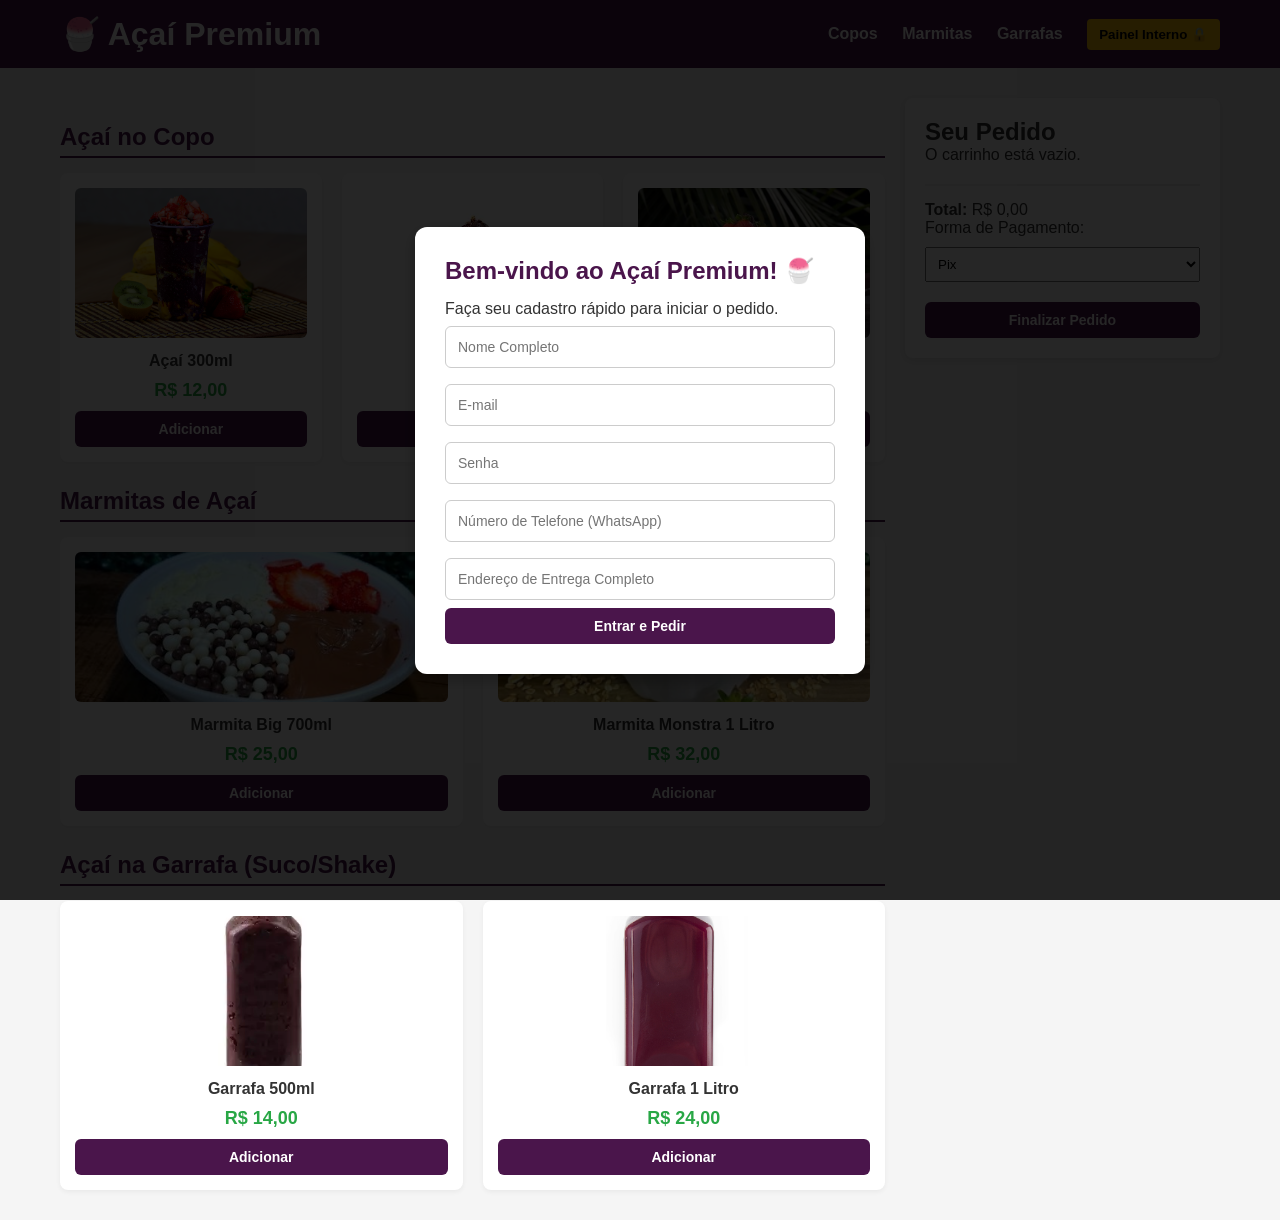
<file: site de açai/index.html>
<!DOCTYPE html>
<html lang="pt-BR">
<head>
    <meta charset="UTF-8">
    <meta name="viewport" content="width=device-width, initial-scale=1.0">
    <title>Açaí Premium - Delivery</title>
    <link rel="stylesheet" href="style.css">
</head>
<body>

    <!-- TELA DE LOGIN / CADASTRO OBRIGATÓRIO -->
    <div id="login-screen" class="modal-overlay">
        <div class="modal-content">
            <h2>Bem-vindo ao Açaí Premium! 🍧</h2>
            <p>Faça seu cadastro rápido para iniciar o pedido.</p>
            <form id="login-form">
                <input type="text" id="user-name" placeholder="Nome Completo" required>
                <input type="email" id="user-email" placeholder="E-mail" required>
                <input type="password" id="user-password" placeholder="Senha" required>
                <input type="tel" id="user-phone" placeholder="Número de Telefone (WhatsApp)" required>
                <input type="text" id="user-address" placeholder="Endereço de Entrega Completo" required>
                <button type="submit" class="btn-main">Entrar e Pedir</button>
            </form>
        </div>
    </div>

    <!-- TOPO DO SITE -->
    <header>
        <div class="header-container">
            <h1>🍧 Açaí Premium</h1>
            <nav>
                <a href="#categoria-copos">Copos</a>
                <a href="#categoria-marmitas">Marmitas</a>
                <a href="#categoria-garrafas">Garrafas</a>
                <button id="btn-admin-login" class="btn-nav">Painel Interno 🔒</button>
            </nav>
        </div>
    </header>

    <!-- CONTEÚDO PRINCIPAL -->
    <main class="main-container">
        
        <!-- SEÇÃO DE PRODUTOS -->
        <section class="products-section">
            
            <!-- CATEGORIA: COPOS -->
            <h2 id="categoria-copos" class="section-title">Açaí no Copo</h2>
            <div class="grid-products">
                <div class="product-card" data-id="copo-300" data-nome="Açaí no Copo 300ml" data-preco="12.00">
                    <img src="imagem/shutterstock_1237796125 (1).jpg" alt="Açaí 300ml" class="product-img">
                    <h3>Açaí 300ml</h3>
                    <p class="price">R$ 12,00</p>
                    <button class="btn-add">Adicionar</button>
                </div>
                <div class="product-card" data-id="copo-400" data-nome="Açaí no Copo 400ml" data-preco="15.00">
                    <img src="imagem/images (7).jfif" alt="Açaí 400ml" class="product-img">
                    <h3>Açaí 400ml</h3>
                    <p class="price">R$ 15,00</p>
                    <button class="btn-add">Adicionar</button>
                </div>
                <div class="product-card" data-id="copo-500" data-nome="Açaí no Copo 500ml" data-preco="18.00">
                    <img src="imagem/172184713166a14d5b28515.jpeg" alt="Açaí 500ml" class="product-img">
                    <h3>Açaí 500ml</h3>
                    <p class="price">R$ 18,00</p>
                    <button class="btn-add">Adicionar</button>
                </div>
            </div>

            <!-- CATEGORIA: MARMITAS -->
            <h2 id="categoria-marmitas" class="section-title">Marmitas de Açaí</h2>
            <div class="grid-products">
                <div class="product-card" data-id="marmita-700" data-nome="Marmita de Açaí 700ml" data-preco="25.00">
                    <img src="imagem/images (2).jfif" alt="Marmita Açaí" class="product-img">
                    <h3>Marmita Big 700ml</h3>
                    <p class="price">R$ 25,00</p>
                    <button class="btn-add">Adicionar</button>
                </div>
                <div class="product-card" data-id="marmita-1000" data-nome="Marmita de Açaí 1L" data-preco="32.00">
                    <img src="imagem/acai-500ml-267191.jpg" alt="Marmita Açaí 1L" class="product-img">
                    <h3>Marmita Monstra 1 Litro</h3>
                    <p class="price">R$ 32,00</p>
                    <button class="btn-add">Adicionar</button>
                </div>
            </div>

            <!-- CATEGORIA: GARRAFAS -->
            <h2 id="categoria-garrafas" class="section-title">Açaí na Garrafa (Suco/Shake)</h2>
            <div class="grid-products">
                <div class="product-card" data-id="garrafa-500" data-nome="Garrafa de Açaí 500ml" data-preco="14.00">
                    <img src="imagem/63a11263c6c3c451gk.webp" alt="Garrafa Açaí" class="product-img">
                    <h3>Garrafa 500ml</h3>
                    <p class="price">R$ 14,00</p>
                    <button class="btn-add">Adicionar</button>
                </div>
                <div class="product-card" data-id="garrafa-1000" data-nome="Garrafa de Açaí 1L" data-preco="24.00">
                    <img src="imagem/suco_pomar_garrafa_500ml_a_a__5cd2c211-94e1-441d-886a-c7648e2e2df1.png" alt="Garrafa Açaí 1L" class="product-img">
                    <h3>Garrafa 1 Litro</h3>
                    <p class="price">R$ 24,00</p>
                    <button class="btn-add">Adicionar</button>
                </div>
            </div>
        </section>

        <!-- CARRINHO DE COMPRAS INTERATIVO -->
        <aside class="cart-aside">
            <h2>Seu Pedido</h2>
            <div id="cart-items">
                <p class="empty-cart">O carrinho está vazio.</p>
            </div>
            <div class="cart-summary">
                <p><strong>Total:</strong> <span id="cart-total">R$ 0,00</span></p>
                
                <label for="payment-method">Forma de Pagamento:</label>
                <select id="payment-method">
                    <option value="Pix">Pix</option>
                    <option value="Dinheiro">Dinheiro</option>
                    <option value="Cartão de Débito">Cartão de Débito</option>
                    <option value="Cartão de Crédito">Cartão de Crédito</option>
                </select>

                <button id="btn-checkout" class="btn-main">Finalizar Pedido</button>
            </div>
        </aside>
    </main>

    <!-- MODAL DE ESTOQUE (PROIBIDO PARA CLIENTES) -->
    <div id="admin-screen" class="modal-overlay" style="display: none;">
        <div class="modal-content admin-content">
            <span class="close-modal" id="close-admin">&times;</span>
            <h2>📊 Controle de Estoque (Restrito)</h2>
            <div class="table-responsive">
                <table>
                    <thead>
                        <tr>
                            <th>Produto</th>
                            <th>Quantidade Atual</th>
                            <th>Ação</th>
                        </tr>
                    </thead>
                    <tbody id="stock-table-body">
                        <!-- Gerado via JavaScript -->
                    </tbody>
                </table>
            </div>
        </div>
    </div>

    <script src="script.js"></script>
</body>
</html>
</file>
<file: site de açai/style.css>
/* RESET DE ESTILOS E FONTES */
* {
    margin: 0;
    padding: 0;
    box-sizing: border-box;
    font-family: 'Segoe UI', Tahoma, Geneva, Verdana, sans-serif;
}

body {
    background-color: #f5f5f5;
    color: #333;
}

/* MODAIS / TELAS DE BLOQUEIO */
.modal-overlay {
    position: fixed;
    top: 0;
    left: 0;
    width: 100%;
    height: 100%;
    background: rgba(0, 0, 0, 0.85);
    display: flex;
    justify-content: center;
    align-items: center;
    z-index: 9999;
}

.modal-content {
    background: white;
    padding: 30px;
    border-radius: 12px;
    width: 90%;
    max-width: 450px;
    box-shadow: 0 5px 15px rgba(0,0,0,0.3);
}

.modal-content h2 {
    color: #4a154b;
    margin-bottom: 15px;
}

.modal-content input {
    width: 100%;
    padding: 12px;
    margin: 8px 0;
    border: 1px solid #ccc;
    border-radius: 6px;
    font-size: 14px;
}

/* TOPO RESTRITO */
header {
    background-color: #4a154b;
    color: white;
    padding: 15px 0;
    position: sticky;
    top: 0;
    z-index: 100;
}

.header-container {
    max-width: 1200px;
    margin: 0 auto;
    display: flex;
    justify-content: space-between;
    align-items: center;
    padding: 0 20px;
}

nav a {
    color: white;
    text-decoration: none;
    margin-right: 20px;
    font-weight: bold;
}

.btn-nav {
    background: #ffc107;
    border: none;
    padding: 8px 12px;
    border-radius: 4px;
    cursor: pointer;
    font-weight: bold;
}

/* LAYOUT PRINCIPAL RESPONSIVO */
.main-container {
    max-width: 1200px;
    margin: 30px auto;
    display: flex;
    gap: 20px;
    padding: 0 20px;
}

.products-section {
    flex: 3;
}

.cart-aside {
    flex: 1;
    background: white;
    padding: 20px;
    border-radius: 8px;
    height: fit-content;
    box-shadow: 0 2px 8px rgba(0,0,0,0.1);
}

/* CATEGORIAS E PRODUTOS */
.section-title {
    color: #4a154b;
    margin: 25px 0 15px 0;
    border-bottom: 2px solid #4a154b;
    padding-bottom: 5px;
}

.grid-products {
    display: grid;
    grid-template-columns: repeat(auto-fit, minmax(220px, 1fr));
    gap: 20px;
}

.product-card {
    background: white;
    border-radius: 8px;
    padding: 15px;
    text-align: center;
    box-shadow: 0 2px 5px rgba(0,0,0,0.05);
    transition: transform 0.2s;
}

.product-card:hover {
    transform: translateY(-5px);
}

.product-img {
    width: 100%;
    height: 150px;
    object-fit: cover;
    border-radius: 6px;
    background-color: #ddd;
}

.product-card h3 {
    font-size: 16px;
    margin: 10px 0;
}

.price {
    color: #28a745;
    font-weight: bold;
    font-size: 18px;
    margin-bottom: 10px;
}

/* BOTÕES */
.btn-main, .btn-add {
    background-color: #4a154b;
    color: white;
    border: none;
    padding: 10px;
    width: 100%;
    border-radius: 6px;
    cursor: pointer;
    font-weight: bold;
    font-size: 14px;
}

.btn-main:hover, .btn-add:hover {
    background-color: #310d32;
}

/* CARRINHO */
.cart-item {
    display: flex;
    justify-content: space-between;
    align-items: center;
    padding: 10px 0;
    border-bottom: 1px solid #eee;
    font-size: 14px;
}

.cart-summary {
    margin-top: 20px;
    border-top: 2px solid #eee;
    padding-top: 15px;
}

.cart-summary select {
    width: 100%;
    padding: 8px;
    margin: 10px 0 20px 0;
}

/* ADM ESTOQUE */
.close-modal {
    float: right;
    font-size: 28px;
    cursor: pointer;
}

.admin-content {
    max-width: 600px;
}

table {
    width: 100%;
    border-collapse: collapse;
    margin-top: 15px;
}

th, td {
    border: 1px solid #ddd;
    padding: 10px;
    text-align: center;
}

th {
    background-color: #4a154b;
    color: white;
}

/* ADAPTAÇÃO TOTAL PARA CELULAR (RESPONSIVIDADE) */
@media (max-width: 768px) {
    .main-container {
        flex-direction: column;
    }
    
    .header-container {
        flex-direction: column;
        gap: 10px;
    }
    
    nav {
        display: flex;
        flex-wrap: wrap;
        justify-content: center;
        gap: 10px;
    }
    
    nav a {
        margin-right: 0;
    }
}
</file>
